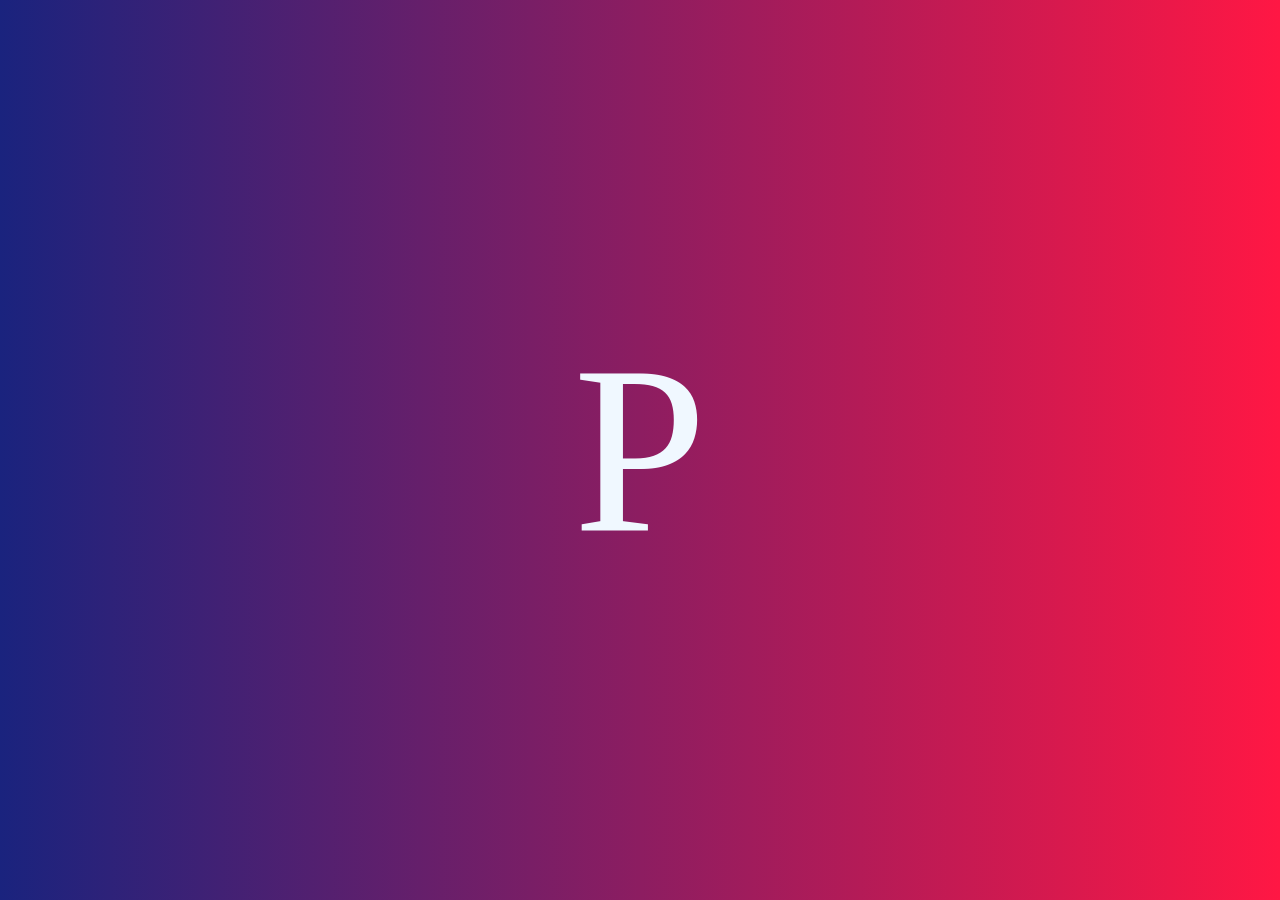
<file: Click to visible letters/index.html>
<!DOCTYPE html>
<html lang="en">
<head>
    <meta charset="UTF-8">
    <meta name="viewport" content="width=device-width, initial-scale=1.0">
    <title>click to visible letterst</title>
    <link rel="stylesheet" href="style.css">
</head>
<body>
    <!--- purnima --->
    <div id="p">
        <span>P</span>
    </div>
     <div id="u">
        <span>u</span>
    </div>
     <div id="r">
        <span>r</span>
    </div>
     <div id="n">
        <span>n</span>
    </div>
     <div id="i">
        <span>i</span>
    </div>
     <div id="m">
        <span>m</span>
    </div>
     <div id="a">
        <span>a</span>
    </div>
     <div id="complete">
        <span>Purnima</span>
    </div>





    <script src="script.js"></script>
</body>
</html>
</file>
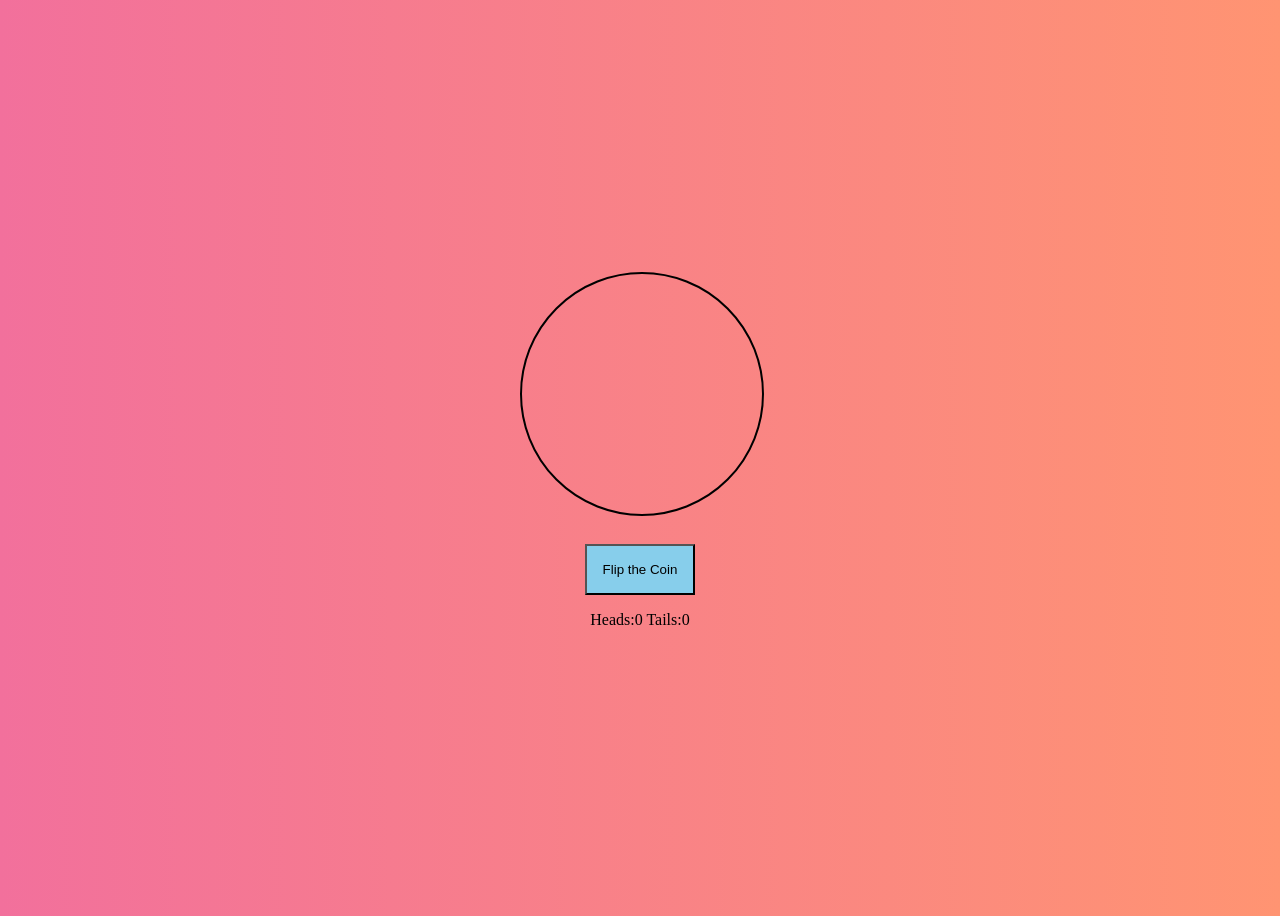
<file: coin flip/index.html>
<!DOCTYPE html>
<html lang="en">
<head>
    <meta charset="UTF-8">
    <meta name="viewport" content="width=device-width, initial-scale=1.0">
    <title>coin flip</title>
    <link rel="stylesheet" href="style.css">
</head>
<body>

    <div class="container">

        <div id="coin" class="">
            <div id="heads" class="headsClass"></div>
            <div id="tails" class="tailsClass"></div>
        </div>

        <button id="flip">Flip the Coin</button>
        <p>Heads:<span id="headsCount">0</span>  
             Tails:<span id="tailsCount">0</span></p>


        <p><span id="status"></span></p>
    </div>


    

    <script src="script.js"></script>
</body>
</html>
</file>
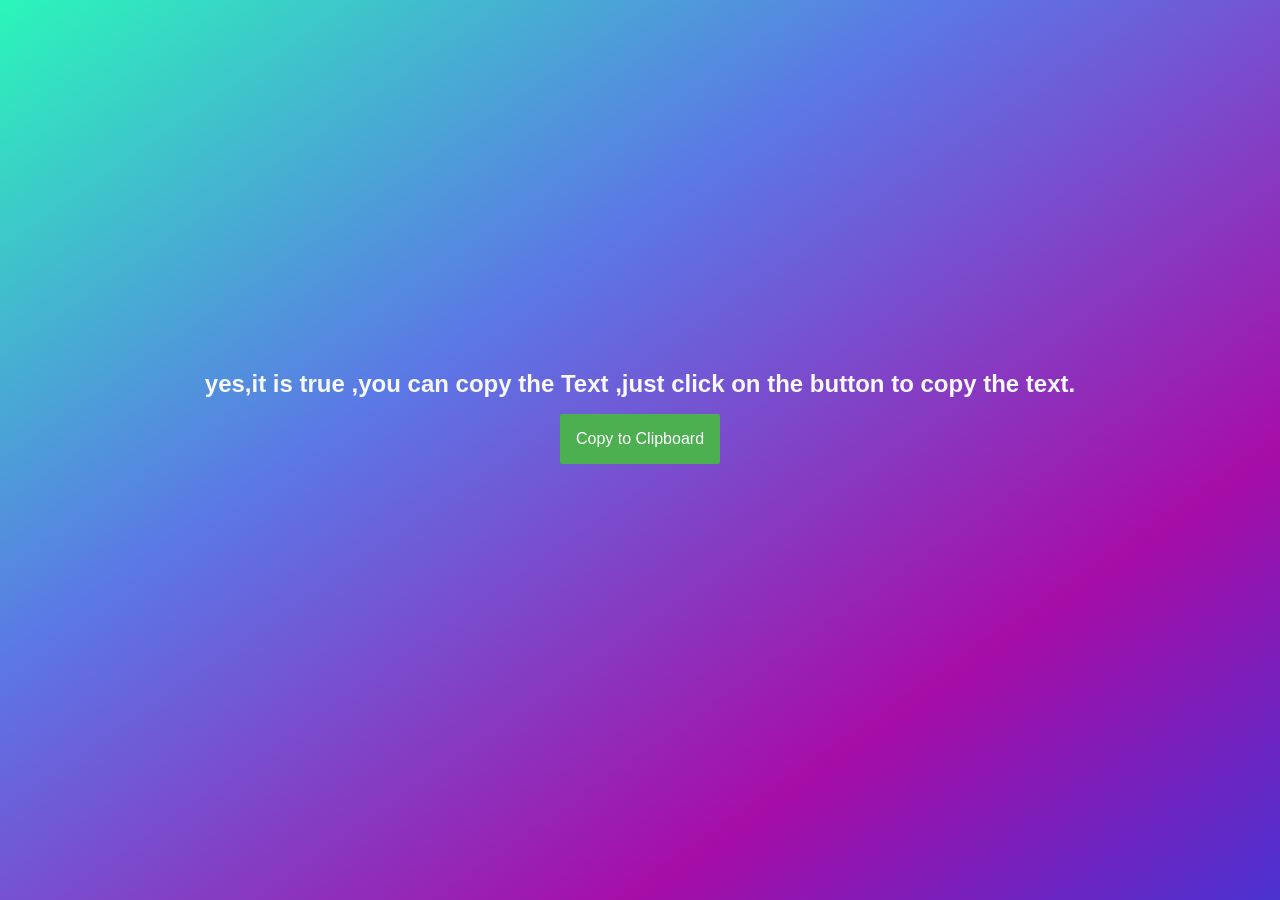
<file: copy to clipboard application/index.html>
<!DOCTYPE html>
<html lang="en">
<head>
    <meta charset="UTF-8">
    <meta name="viewport" content="width=device-width, initial-scale=1.0">
    <title>Document</title>
    <link rel="stylesheet" href="style.css">
</head>
<body>

    <h3 id="main_paragraph"> yes,it is true ,you can copy the Text ,just click on the button to copy the text.</h3>
    <button class="copy">Copy to Clipboard</button>

    <p id="message" class="message">Text Copied to clipboard</p>
    



    <script src="script.js"></script>
</body>
</html>
</file>
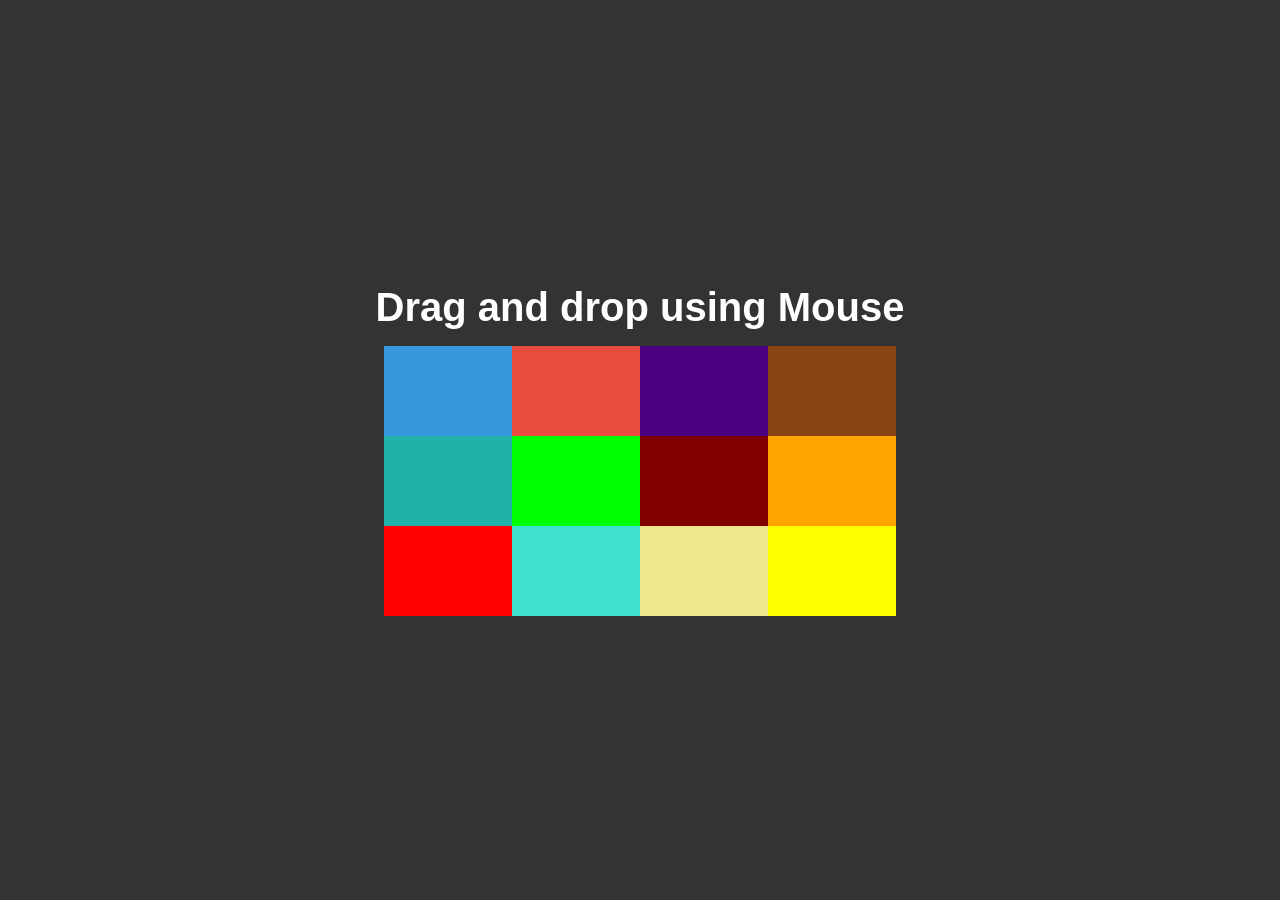
<file: drag-and-drop/index.html>
<!DOCTYPE html>
<html lang="en">
<head>
    <meta charset="UTF-8">
    <meta name="viewport" content="width=device-width, initial-scale=1.0">
    <title>drag and drop</title>
    <link rel="stylesheet" href="style.css">
</head>
<body>

    <h1>Drag and drop using Mouse</h1>
    <div class="container">
        <div class="box one" draggable="true"></div>
        <div class="box two" draggable="true"></div>
        <div class="box three" draggable="true"></div>
        <div class="box four" draggable="true"></div>
        <div class="box five" draggable="true"></div>
        <div class="box six" draggable="true"></div>
        <div class="box seven" draggable="true"></div>
        <div class="box eight" draggable="true"></div>
        <div class="box nine" draggable="true"></div>
        <div class="box ten" draggable="true"></div>
        <div class="box eleven" draggable="true"></div>
        <div class="box twelve" draggable="true"></div>
       
    </div>
    
    


    <script src="script.js"></script>
</body>
</html>
</file>
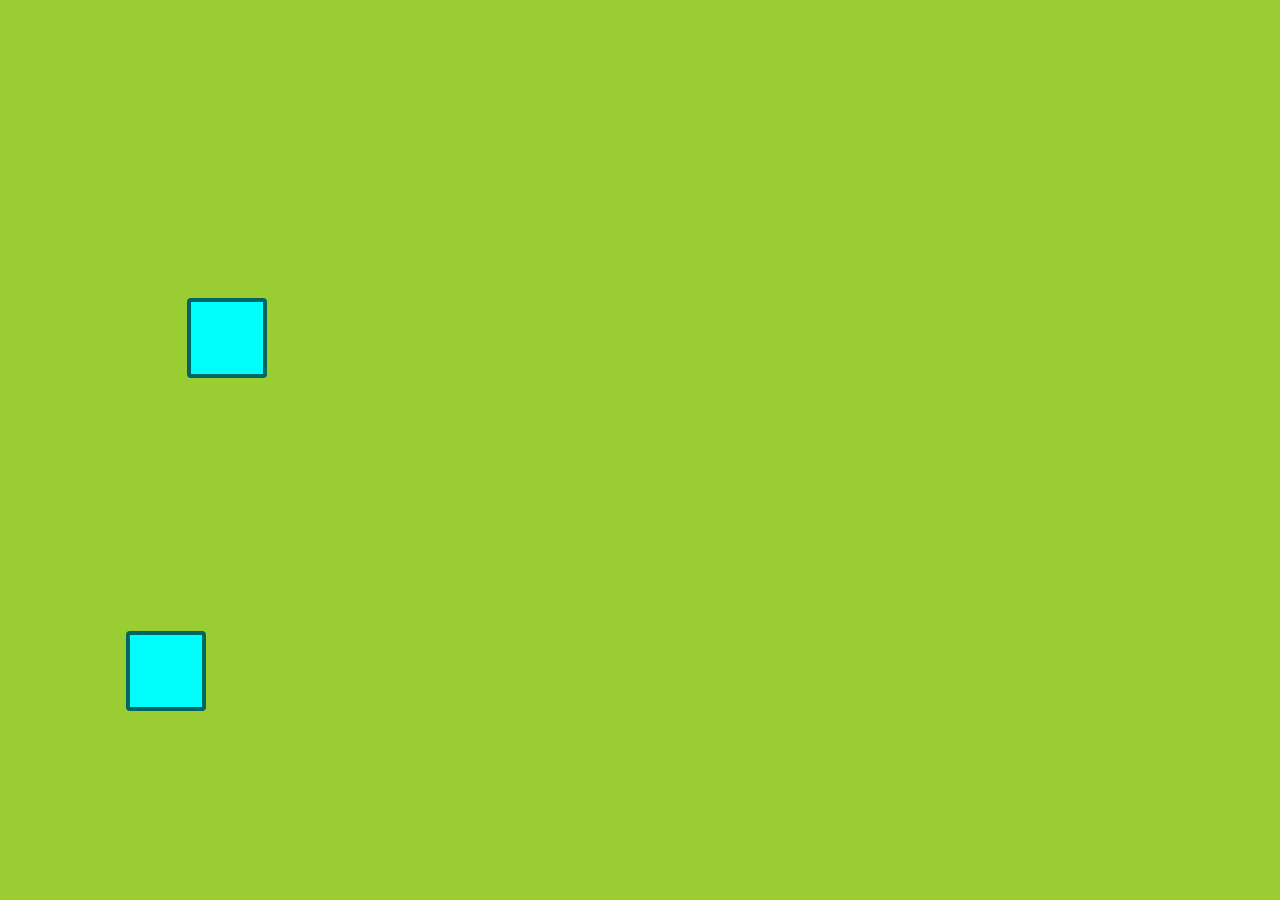
<file: drop-animation/index.html>
<!DOCTYPE html>
<html lang="en">
<head>
    <meta charset="UTF-8">
    <meta name="viewport" content="width=device-width, initial-scale=1.0">
    <title>Drops Animation</title>
    <link rel="stylesheet" href="style.css">
</head>
<body>

    <div class="container"> </div>
    


    <script src="script.js"></script> 
</body>
</html>
</file>
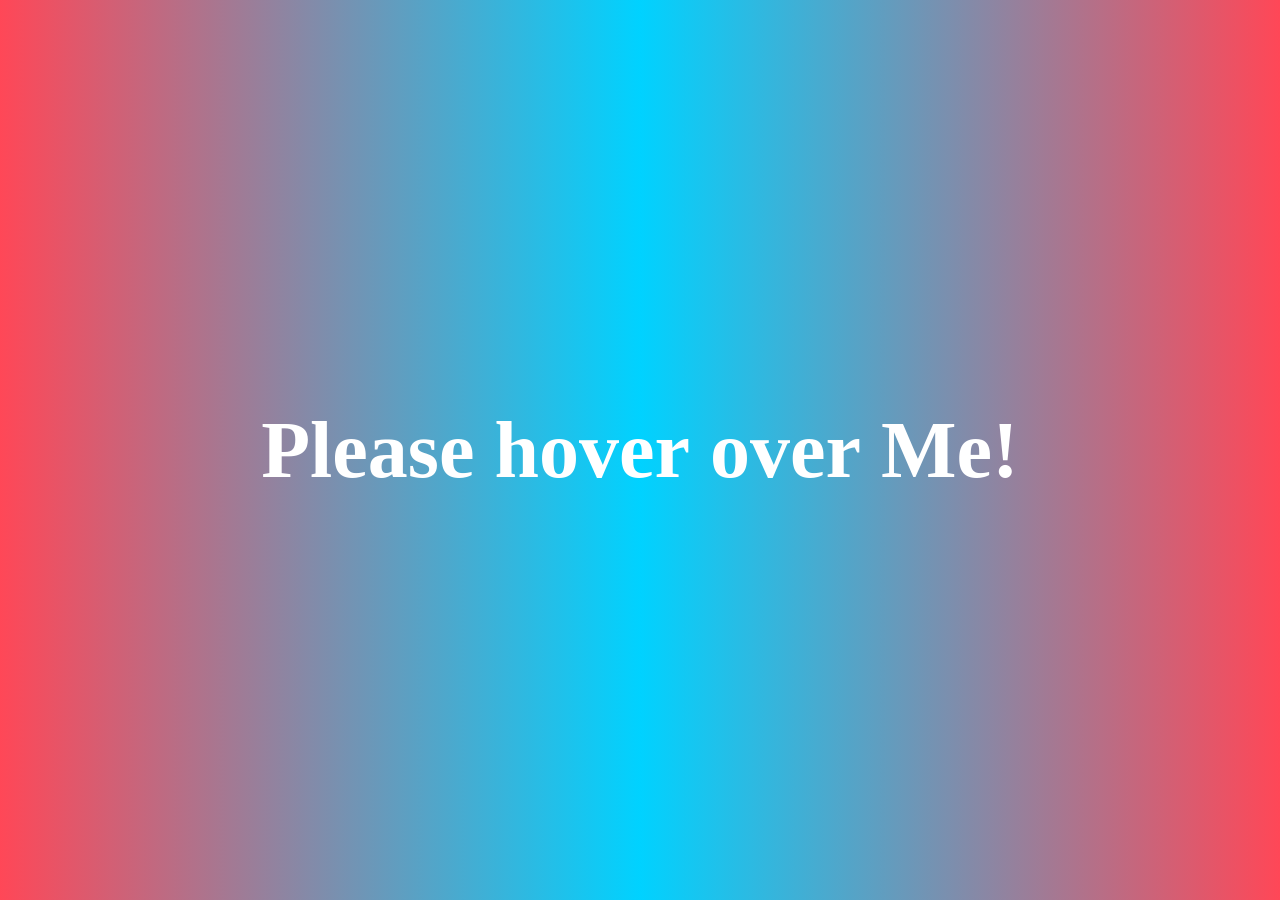
<file: smoke effect/index.html>
<!DOCTYPE html>
<html lang="en">
<head>
    <meta charset="UTF-8">
    <meta name="viewport" content="width=device-width, initial-scale=1.0">
    <title>smoke effect</title>
    <link rel="stylesheet" href="style.css">
</head>
<body>
    <section>
        <h1 class="text" id="text">Please  hover  over  Me!</h1>
    </section>
    

    <script src="script.js"></script>
</body>
</html>
</file>
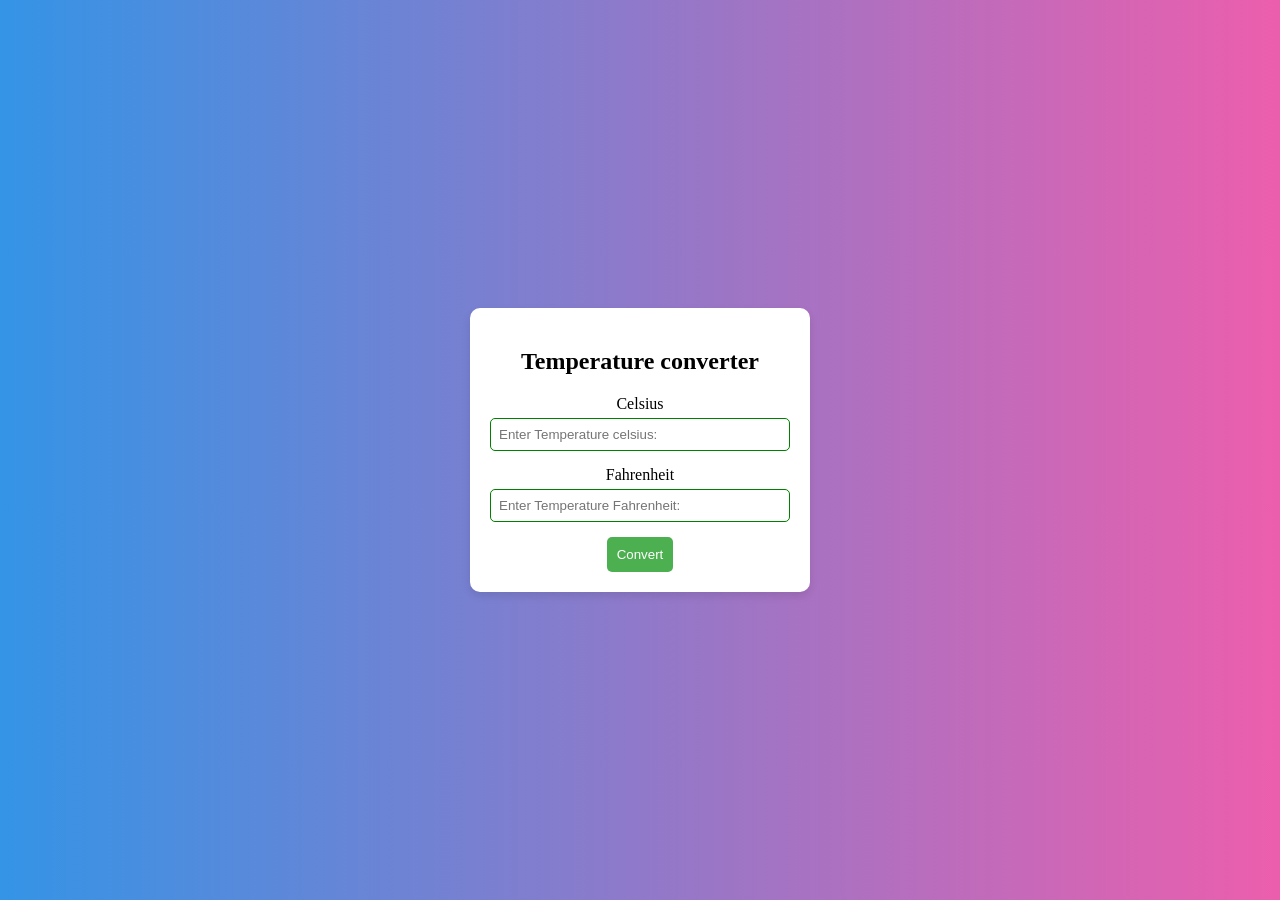
<file: temperature converter/index.html>
<!DOCTYPE html>
<html lang="en">
<head>
    <meta charset="UTF-8">
    <meta name="viewport" content="width=device-width, initial-scale=1.0">
    <title>Temperature converter</title>
    <link rel="stylesheet" href="style.css">
</head>
<body>

    <div class="card">
        <h2>Temperature converter</h2>
        <div class="input-container">
            <label for="celsius">Celsius</label>
            <input type="number" id="celsius" placeholder="Enter Temperature celsius:"> 
        </div>
         <div class="input-container">
            <label for="fahrenheit">Fahrenheit</label>
            <input type="number" id="Fahrenheit" placeholder="Enter Temperature Fahrenheit:"> 
        </div>
        <button onclick="convertTemperature()">Convert</button>
    </div>
    


    <script src="script.js"></script>
</body>
</html>
</file>
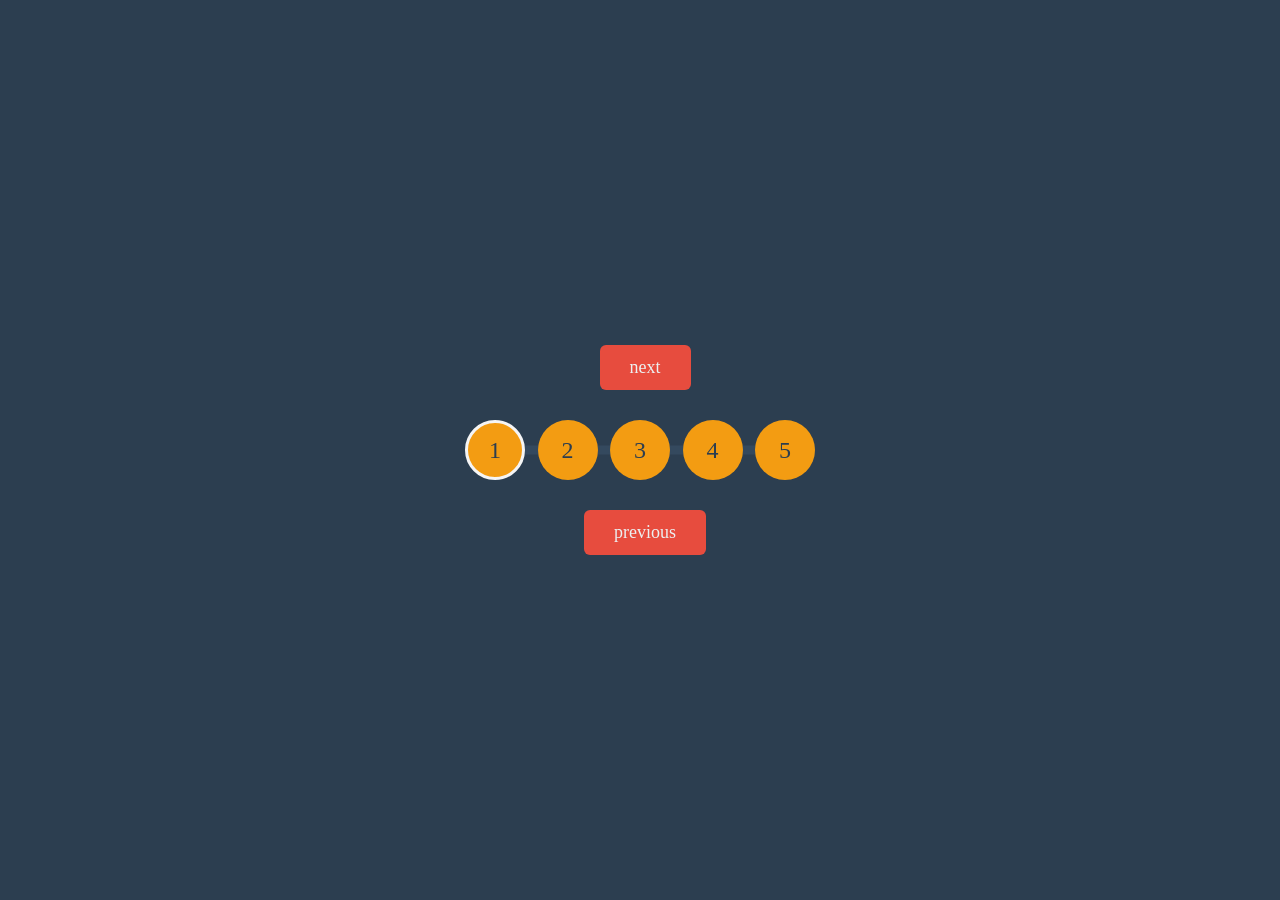
<file: timeline/index.html>
<!DOCTYPE html>
<html lang="en">
<head>
    <meta charset="UTF-8">
    <meta name="viewport" content="width=device-width, initial-scale=1.0">
    <title>timeline</title>
    <link rel="stylesheet" href="style.css">
</head>
<body>

    <div class ="container"> 
        <button class="btn" id="next">next</button>
        <div class="timeline-box">
            <div class="timeline" id="timeline"></div>
            <div class="circle active">1</div>
            <div class="circle">2</div>
            <div class="circle">3</div>
            <div class="circle">4</div>
            <div class="circle">5</div>
        </div>

        <button class="btn" id="prev">previous</button>
    </div>



    <script src="script.js"></script>
    
</body>
</html>
</file>
<file: Click to visible letters/style.css>
*{
    box-sizing: border-box;
    margin: 0;
    padding: 0;
    color: aliceblue;
    user-select: none;
    font-family: Gill Sans;
}
body{
    display: flex;
    justify-content: center;
    align-items: center;
    min-height: 100vh;
    background: linear-gradient(to right, #1a237e , #ff1744);
}

div{
    text-align: center;
    font-size: 15rem;

}
#u,#r,#n,#i,#m,#a,#complete{
    display: none;

}
</file>
<file: coin flip/style.css>
body{
    display:flex;
    justify-content:center;
    align-items:center;
    min-height:100vh;
    background:linear-gradient(to right, rgb(242,112,156),rgb(255,148,114));
}

.container{
    margin:auto;
    display:flex;
    flex-direction: column;
    align-items: center;
}

button{
    padding:1rem;
    background-color: skyblue;

}
#coin{
    position: relative;
    width: 15rem;
    height: 15rem;
    margin:2rem 0rem;
    transform-style: preserve-3d;
}
#coin div{
    width: 100%;
    height: 100%;
    border: 2px solid black;
    border-radius: 50%;
    backface-visibility: hidden;
    background-size: contain;
    position: absolute;
}

.headsClass{
    background-image: url("https://cdn.pixabay.com/photo/2016/09/28/08/28/art-1699977_1280.jpg");
}
.animate-heads{
    animation: flipHeads 3s;
    animation-fill-mode: forwards;
}

@keyframes flipHeads{

    from{
        transform: rotateY(0deg);

    }
    to{
        transform: rotateY(1800deg);
    }
}

.tailsClass{
    background-image: url("https://cdn.pixabay.com/photo/2017/01/25/12/31/bitcoin-2007769_1280.jpg");
    
   transform: rotateY(-180deg);
   

}
.animate-tails{
    animation: flipTails 3s;
    animation-fill-mode: forwards;
}

@keyframes flipTails{

    from{
        transform: rotateY(0deg);

    }
    to{
        transform: rotateY(1620deg);
    }
}
</file>
<file: copy to clipboard application/style.css>
*{
    box-sizing: border-box;
    margin: 0;
    padding: 0;
    font-family: sans-serif;
}

body{
    display: flex;
    justify-content: center;
    align-items: center;
    min-height: 100vh;
    text-align: center;
    flex-direction: column;
    background: linear-gradient(
        145deg,
        rgb(43,246,185),
        rgb(92,118,230),
        rgb(167,13,167),
        rgb(30,70,230),
        rgb(150,12,190)

    );

background-size:200%;
animation: backgroundPro 20s infinite;
}

@keyframes backgroundPro {
    0%{
        background-position: 0;

    }

    50%{
        background-position: 100%;

    }
    100%{
        background-position: 0;
    }

}

h3,button{
    padding: 1rem;

}
h3{
    font-size: 1.5rem;
    color:ghostwhite;
}
button{
    font-size: 1rem;
    cursor: pointer;
    outline: none;
    border: none;
    border-radius: 2px;
    background-color: #4caf50;
    color: #fff;
    transition: background 0.3s ease;

}
button:hover{
    background-color: #117d9e;
    color:darkolivegreen;
}
.message{
    margin:1rem;
    padding: 1rem;
    background-color: greenyellow;
    color: #000;
    border-radius: 5px;
    transition: ease ease-in-out;
    opacity: 0;
}
.after-clicked{
    opacity: 1;
}
</file>
<file: drag-and-drop/style.css>
*{
    box-sizing: border-box;
    margin: 0;
    padding: 0;
    font-family: sans-serif;

}
body{
    display: flex;
    justify-content: center;
    align-items: center;
    min-height: 100vh;
    flex-direction: column;
    background-color: #333;
}

h1{
    margin: 1rem;
    color: #fff;
    font-size: 2.5rem;
    margin-top: 0rem;

}

.container{
    display: flex;
    justify-content: center;
    align-items: center;
    width: 40vw;
    margin: 0 auto;
    background: linear-gradient(90deg,#3498db,#e74c3c);
    flex-wrap: wrap;

}
.box{
    width: 10vw;
    height: 10vh;
    cursor: move;
    position: relative;
    transition: background-color 0.3s ease-in-out;

}
.box:hover{
    background: linear-gradient(90deg,#2980b9,#c0392b);

}
.one{
    background-color: #3498db;
}
.two{
    background-color: #e74c3c;

}
.three{
    background-color: #4b0082;

}
.four{
    background-color: #8b4513;
}
.five{
    background-color: #20b2aa;
}
.six{
    background-color: #00ff00;
}
.seven{
    background-color: #800000;
}
.eight{
    background-color: #ffa500;
}
.nine{
    background-color: #ff0000;
}
.ten{
    background-color: #40e0d0;
}
.eleven{
    background-color: #f0e68c;
}
.twelve{
    background-color: #ffff00;
}
</file>
<file: drop-animation/style.css>
*{
    box-sizing:border-box;
    padding:0;
    margin:0;
}

body{
    background-color:yellowgreen;

}

.drop{

    background-color:#00FFFC;
    height: 5rem;
    width:5rem;
    border-radius:5%;
    border:4px solid rgba(0,0, 0, 0.6);
    position:absolute;
    animation:animate 5s linear;
    transition:all 0.5s ease-in-out;
}
@keyframes animate{

    0%{
        opacity:1;
        transform:scale(2);

    }

    25%{
        border-radius: 25%;

    }

    50%{
        opacity:0.5;
        transform: scale(3);
        border-radius: 35%;
        background-color: #9C00FF;


    }

    100%{
        opacity:1;
        transform: scale(4);
        border-radius: 50%;
        background-color: #FFFC00;

    }
}
</file>
<file: smoke effect/style.css>
*{
    box-sizing: border-box;
    padding: 0;
    margin: 0;
    font-family: cursive;


}
section{
    display: flex;
    justify-content: center;
    align-items: center;
    min-height: 100vh;
    position: relative;
    background: linear-gradient(90deg,#ff4757 0%,#00d2ff 50%,#ff4757 100%);
    overflow: hidden;
}
section h1{
    position: relative;
    text-align: center;
    color: #fff;
    user-select: none;
    font-size: 5rem;

}

section h1 span{
    position: relative;
    display:inline-block;
}
section h1 span.active{
    animation: smoke 2s linear forwards;
    transform-origin: bottom;
}
@keyframes smoke{

    0%{
        opacity:1;
        filter: blur(0);
        transform: translateX(0) translateY(0) rotate(0deg) scale(1);
        color:#d742c1;
    }

    50%{
        opacity: 1;
        pointer-events: none;
        color: #c217b4;


    }

    100%{
        opacity:0;
        filter:blur(20px);
        transform: translateX(-300px)  translateY(300px) rotate(360deg) scale(4);
        color: #26c328;



    }
}
</file>
<file: temperature converter/style.css>
body{
    display: flex;
    justify-content: center;
    align-items: center;
    height: 100vh;
    margin: 0;
    background: linear-gradient(to right,#3494e6,#ec5ead);

}

.card{
    background-color: rgb(255,255,255);
    border-radius: 10px;
    box-shadow: 0px 4px 8px rgb(0,0,0,0.1);
    padding: 20px;
    width: 300px;
    text-align: center;
}

.input-container{
    margin-bottom: 15px;

}
input{
    width: 100%;
    padding: 8px;
    margin-top: 5px;
    border-radius: 5px;
    box-sizing: border-box;
    border: 1px solid green;
    outline: none;

}

input::-webkit-inner-spin-button,
input::-webkit-outer-spin-button{
    -webkit-appearance: none;
    margin: 0;

}
button{
    background-color: #4caf50;
    color: #fff;
    padding: 10px;
    border: none;
    border-radius: 5px;
    cursor: pointer;
    transition: background-color 0.3s ease-in-out;
}
button:hover{
    background-color: #45a049;
}
</file>
<file: timeline/style.css>
*{
    box-sizing: border-box;
    padding: 0;
    margin: 0;
    font-family: sans-sarif;
}

body{
    background-color: #2c3e50;
    display: flex;
    align-items: center;
    justify-content: center;
    min-height: 100vh;
    color: #ecf0f1;

}
.container{
    text-align: center;

}
.timeline-box{
    display: flex;
    align-items: center;
    justify-content: space-between;
    position: relative;
    margin: 30px;
    max-width: 100%;
    width: 350px;
}

.timeline{
    background: #f39c12;
    position: absolute;
    top: 50%;
    left: 0%;
    transform: translateY();
    height: 4px;
    width: 0%;
    z-index: -1;
    transition: width 0.4s ease-in-out;

}

.timeline-box::before{
    content: "";
    background:#34495e;
    position: absolute;
    top: 50%;
    left: 0;
    transform:translateY(-50%);
    height: 9px;
    width: 100%;
    z-index: -1;

}
.circle{
    background: #f39c12;
    border-radius: 50%;
    color: #2c3e50;
    display: flex;
    align-items: center;
    justify-content: center;
    font-size: 24px;
    height: 60px;
    width: 60px;
    transition: 0.4s ease;
}

.circle.active{
    color: #2c3e50;
    border: 3px solid whitesmoke;


}
.btn{
    background-color: #e74c3e;
    border: 0;
    border-radius: 6px;
    color: #ecf0f1;
    cursor: pointer;
    font-family: inherit;
    font-size: 18px;
    padding: 12px 30px;
    margin-left: 10px;
    transition: transform 0.2s ease-in-out;
}

.btn:active{
    transform: scale(0.98);
}
.btn:disabled{
    background-color: #7f8c8d;
    cursor: not-allowed;
}

.btn:focus{
    outline: none;
}
</file>
